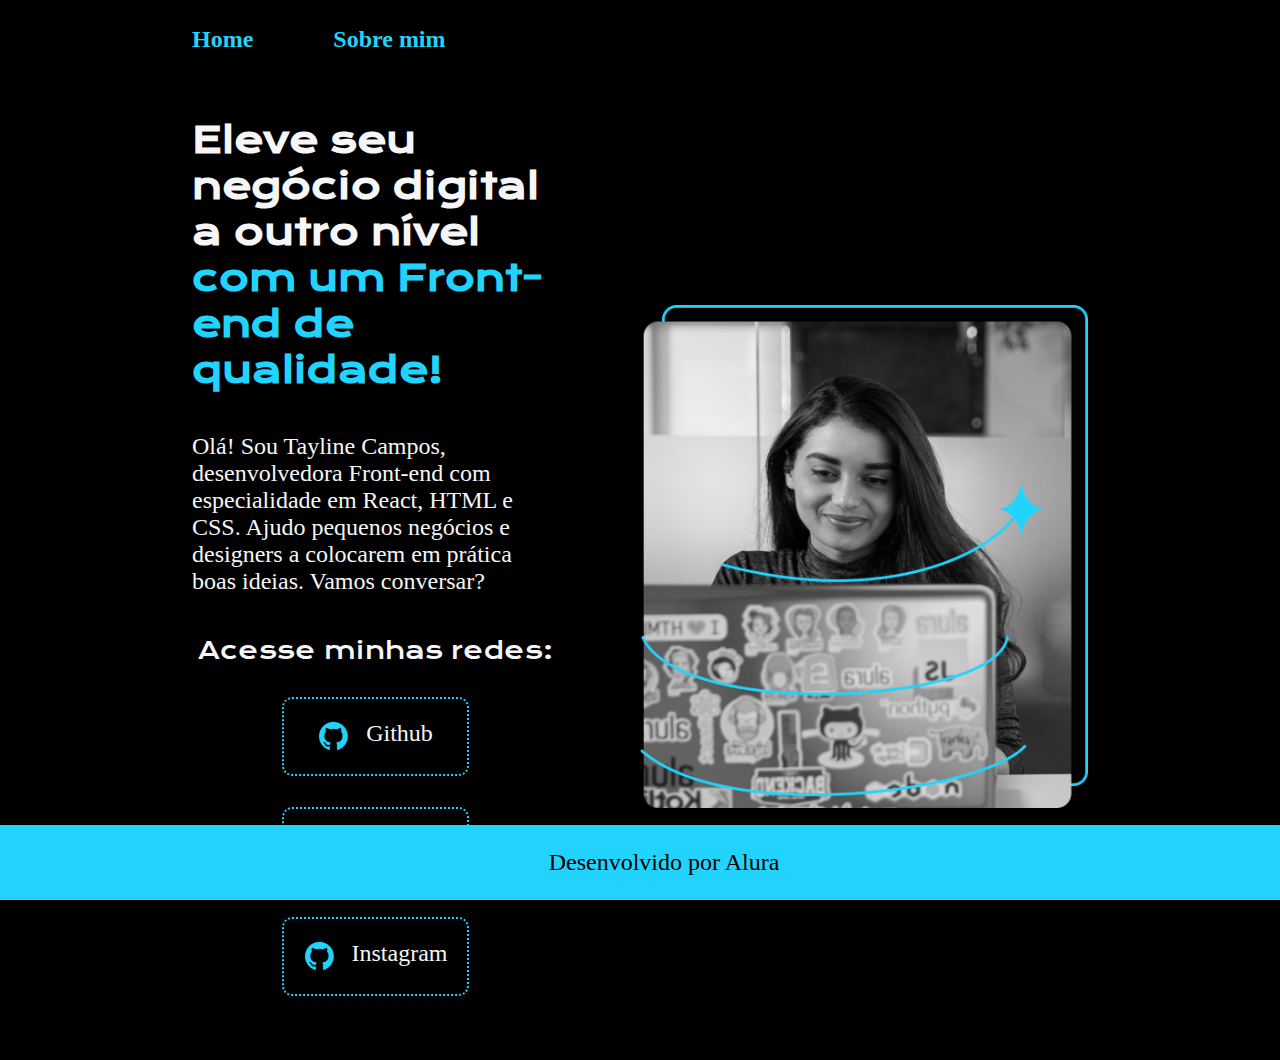
<file: index.html>
<!DOCTYPE html>
<html lang="pt-br">
<head>
    <meta charset="UTF-8">
    <meta http-equiv="X-UA-Compatible" content="IE=edge">
    <meta name="viewport" content="width=device-width, initial-scale=1.0">
    <title>Portifólio</title>
    <link rel="stylesheet" href="./styles/style.css">
</head>
<body>
    <header class="cabecalho">
        <nav class="cabecalho__menu">
            <a class="cabecalho__menu__link" href="index.html">Home</a>
            <a class="cabecalho__menu__link" href="about.html">Sobre mim</a>
        </nav>
    </header>
    <main class="apresentacao">
        <section class="apresentacao__conteudo">
                <h1 class="apresentacao__conteudo__titulo">Eleve seu negócio digital a outro nível 
                <strong class = "destaque-titulo">com um Front-end de qualidade!</strong></h1>
                <p class="apresentacao__conteudo__texto">Olá! Sou Tayline Campos, desenvolvedora Front-end com especialidade em React, HTML e CSS. Ajudo pequenos negócios e designers a colocarem em prática boas ideias. Vamos conversar?</p>
            <div class="apresentacao__links">
                <h2 class="apresentacao__links__subtitulo">Acesse minhas redes:</h2>
                <a class="apresentacao__links__link" href="https://github.com/">
                    <img src="./assets/github.png">
                    Github
                </a>
                <a class="apresentacao__links__link" href="https://linkedin.com/in/tayline-campos">
                    <img src="./assets/linkedin.png">
                    linkedin
                </a>
                <a class="apresentacao__links__link" href="https://instagram.com/">
                    <img src="./assets/github.png">
                    Instagram
                </a>

            </div>
        </section>
        <img class="apresentacao__imagem" src="./assets/imagem.png" alt="Foto do Figma">  
    </main>
    <footer class="rodape">
        <p>Desenvolvido por Alura</p>
    </footer>
</body>
</html>
</file>
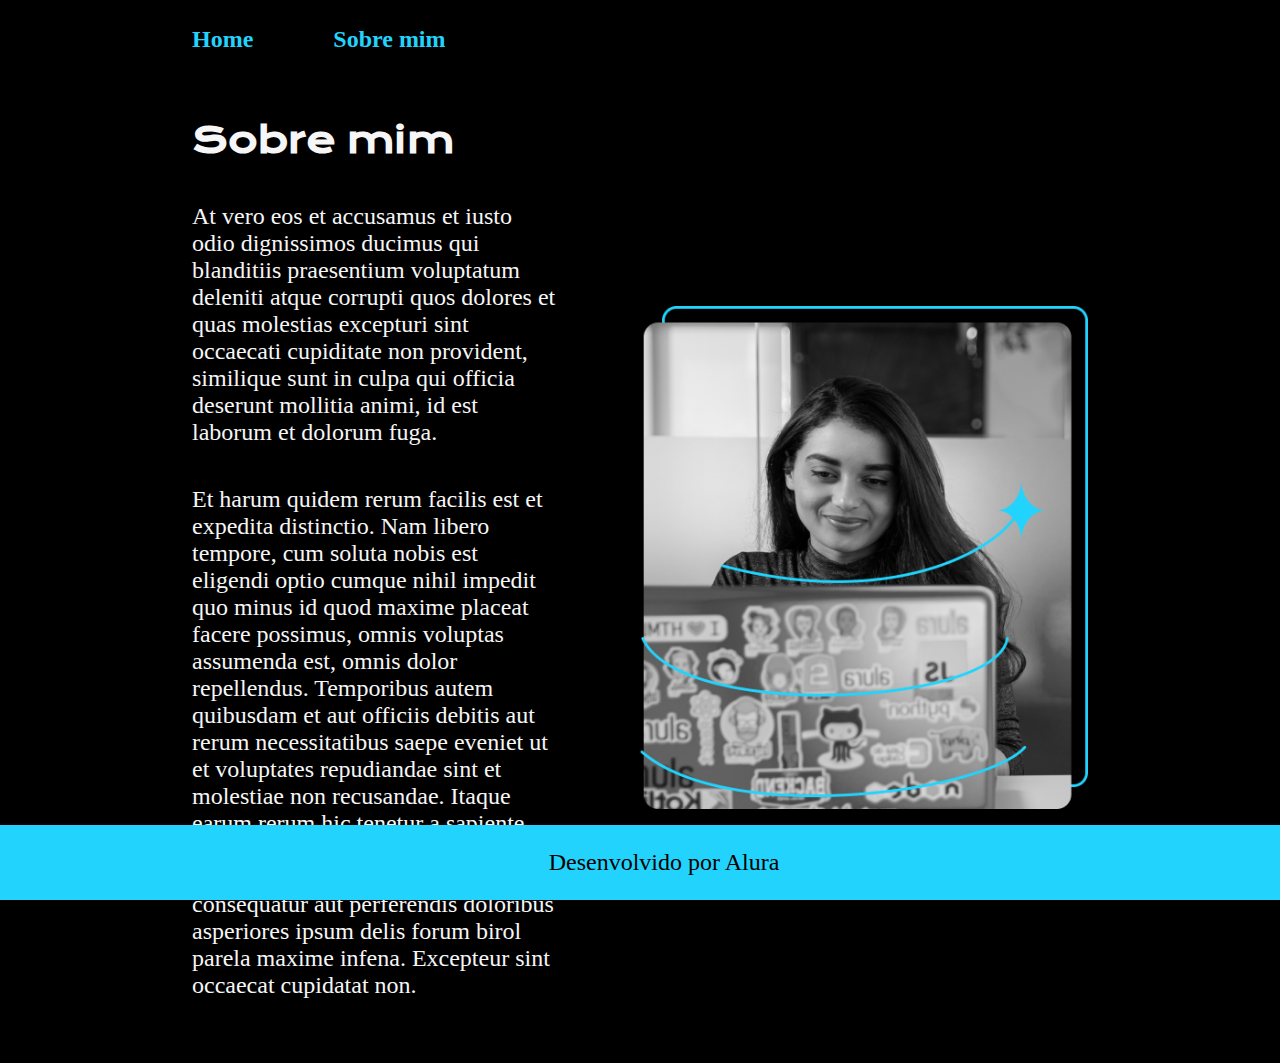
<file: about.html>
<!DOCTYPE html>
<html lang="pt-br">
<head>
    <meta charset="UTF-8">
    <meta http-equiv="X-UA-Compatible" content="IE=edge">
    <meta name="viewport" content="width=device-width, initial-scale=1.0">
    <title>Sobre mim</title>
    <link rel="stylesheet" href="./styles/style.css">
</head>
<body>
    <header class="cabecalho">
        <nav class="cabecalho__menu">
            <a class="cabecalho__menu__link" href="index.html">Home</a>
            <a class="cabecalho__menu__link" href="about.html">Sobre mim</a>
    </header>
    <main class="apresentacao">
        <section class="apresentacao__conteudo">
            <h1 class="apresentacao__conteudo__titulo">Sobre mim</h1>
            <p class="apresentacao__conteudo__texto">At vero eos et accusamus et iusto odio dignissimos ducimus qui blanditiis praesentium voluptatum deleniti atque corrupti quos dolores et quas molestias excepturi sint occaecati cupiditate non provident, similique sunt in culpa qui officia deserunt mollitia animi, id est laborum et dolorum fuga.</p>
            <p class="apresentacao__conteudo__texto">Et harum quidem rerum facilis est et expedita distinctio. Nam libero tempore, cum soluta nobis est eligendi optio cumque nihil impedit quo minus id quod maxime placeat facere possimus, omnis voluptas assumenda est, omnis dolor repellendus. Temporibus autem quibusdam et aut officiis debitis aut rerum necessitatibus saepe eveniet ut et voluptates repudiandae sint et molestiae non recusandae. Itaque earum rerum hic tenetur a sapiente delectus, ut aut reiciendis voluptatibus maiores alias consequatur aut perferendis doloribus asperiores ipsum delis forum birol parela maxime infena. Excepteur sint occaecat cupidatat non.</p>
        </section>
        <img class="apresentacao__imagem" src="./assets/imagem.png" alt="Foto do Figma">
    </main>
    <footer class="rodape">
        <p>Desenvolvido por Alura</p>
    </footer>
</body>
</html>
</file>
<file: styles/style.css>
@import url('https://fonts.googleapis.com/css2?family= Krona+One & family= Montserrat:ital,wght@1,300 & display=swap'); 

:root {
    --cor--primaria : #000000;
    --cor--secundaria : #F6F6F6;
    --cor--terciaria : #22D4FD;
    --cor--hover : #272727;

    --font--primaria : 'Krona One', 'sans-serif';
    --font--secundaria : 'Montserrat' , 'sans-serif'
}

* {
    margin: 0;
    padding: 0;
}

body {
    box-sizing: border-box;
    background-color: var(--cor--primaria);
    color: var(--cor--secundaria);
}

.apresentacao {
    padding: 5% 15%;
    display: flex;
    align-items: center;
    justify-content: space-between;
    gap: 82px;
}

.cabecalho {
    padding: 2% 0% 0% 15%;

}

.cabecalho__menu {
    display: flex;
    gap: 80px;
}

.cabecalho__menu__link {
   font-family: var(--font--secundaria);
   font-size: 1.5rem; 
   font-weight: 600;
   color: var(--cor--terciaria);
   text-decoration: none;

}

.apresentacao__conteudo {
    width: 50%;
    display: flex;
    flex-direction: column;
    gap: 40px;

}

.apresentacao__conteudo__titulo {
    font-size: 2.25rem;
    font-family: var(--font--primaria);
}

.destaque-titulo {
    color: var(--cor--terciaria);
} 

.apresentacao__conteudo__texto {
    font-size: 1.5rem;
    font-family: var(--font--secundaria);
}

.apresentacao__links {
    display: flex;
    flex-direction: column;
    align-items: center;
    justify-content: space-between;
    gap: 31px;
}

.apresentacao__links__subtitulo {
    font-family:var(--font--primaria);
    font-weight: 400;
}

.apresentacao__links__link {
   display: flex;
   justify-content: center;
   gap: 16px;
   border: 2px dotted var(--cor--terciaria);
   width: 50%;
   text-align: center;
   border-radius: 10px;
   font-size: 1.5rem;
   padding: 21.5px 0;
   text-decoration: none;
   color: #f6f6f6;
   font-family: var(--font--secundaria);
}

.apresentacao__links__link:hover {
    background-color:var(--cor--hover);
}

.apresentacao__imagem {
    width: 50%;
}

.rodape {
    width: 100%;
    padding: 24px;
    color: var(--cor--primaria);
    background-color: var(--cor--terciaria);
    text-align: center;
    font-family: var(--font--secundaria);
    font-size: 1.5rem;
    font-weight: 400;
    position: fixed;
    bottom:0;
    left:0;
}
 @media (max-width: 1200px) {
    .cabecalho {
        padding: 10%;
    }

    .cabecalho__menu {
        justify-content: center;
    }

    .apresentacao {
        flex-direction: column-reverse;
        padding: 20%;
    }
    .apresentacao__conteudo {
        width: auto;
    }
 }
</file>
